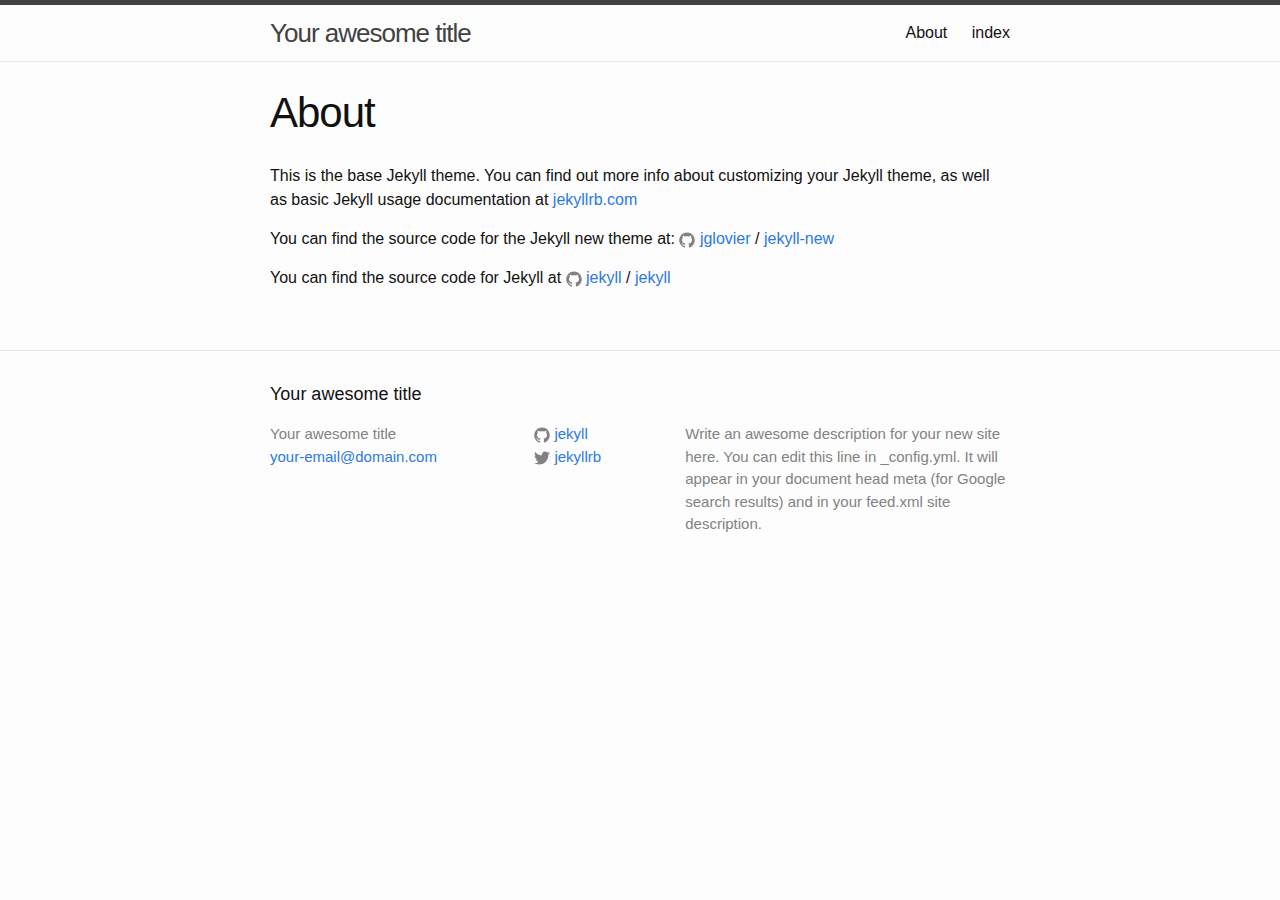
<file: about/index.html>
<!DOCTYPE html>
<html>

  <head>
  <meta charset="utf-8">
  <meta http-equiv="X-UA-Compatible" content="IE=edge">
  <meta name="viewport" content="width=device-width, initial-scale=1">

  <title>About</title>
  <meta name="description" content="Write an awesome description for your new site here. You can edit this line in _config.yml. It will appear in your document head meta (for Google search results) and in your feed.xml site description.
">

  <link rel="stylesheet" href="/css/main.css">
  <link rel="canonical" href="http://yourdomain.com/about/">
  <link rel="alternate" type="application/rss+xml" title="Your awesome title" href="http://yourdomain.com/feed.xml">
</head>


  <body>

    <header class="site-header">

  <div class="wrapper">

    <a class="site-title" href="/">Your awesome title</a>

    <nav class="site-nav">
      <a href="#" class="menu-icon">
        <svg viewBox="0 0 18 15">
          <path fill="#424242" d="M18,1.484c0,0.82-0.665,1.484-1.484,1.484H1.484C0.665,2.969,0,2.304,0,1.484l0,0C0,0.665,0.665,0,1.484,0 h15.031C17.335,0,18,0.665,18,1.484L18,1.484z"/>
          <path fill="#424242" d="M18,7.516C18,8.335,17.335,9,16.516,9H1.484C0.665,9,0,8.335,0,7.516l0,0c0-0.82,0.665-1.484,1.484-1.484 h15.031C17.335,6.031,18,6.696,18,7.516L18,7.516z"/>
          <path fill="#424242" d="M18,13.516C18,14.335,17.335,15,16.516,15H1.484C0.665,15,0,14.335,0,13.516l0,0 c0-0.82,0.665-1.484,1.484-1.484h15.031C17.335,12.031,18,12.696,18,13.516L18,13.516z"/>
        </svg>
      </a>

      <div class="trigger">
        
          
          <a class="page-link" href="/about/">About</a>
          
        
          
        
          
          <a class="page-link" href="/">index</a>
          
        
          
        
      </div>
    </nav>

  </div>

</header>


    <div class="page-content">
      <div class="wrapper">
        <article class="post">

  <header class="post-header">
    <h1 class="post-title">About</h1>
  </header>

  <div class="post-content">
    <p>This is the base Jekyll theme. You can find out more info about customizing your Jekyll theme, as well as basic Jekyll usage documentation at <a href="http://jekyllrb.com/">jekyllrb.com</a></p>

<p>You can find the source code for the Jekyll new theme at:
<a href="https://github.com/jglovier"><span class="icon icon--github"><svg viewBox="0 0 16 16"><path fill="#828282" d="M7.999,0.431c-4.285,0-7.76,3.474-7.76,7.761 c0,3.428,2.223,6.337,5.307,7.363c0.388,0.071,0.53-0.168,0.53-0.374c0-0.184-0.007-0.672-0.01-1.32 c-2.159,0.469-2.614-1.04-2.614-1.04c-0.353-0.896-0.862-1.135-0.862-1.135c-0.705-0.481,0.053-0.472,0.053-0.472 c0.779,0.055,1.189,0.8,1.189,0.8c0.692,1.186,1.816,0.843,2.258,0.645c0.071-0.502,0.271-0.843,0.493-1.037 C4.86,11.425,3.049,10.76,3.049,7.786c0-0.847,0.302-1.54,0.799-2.082C3.768,5.507,3.501,4.718,3.924,3.65 c0,0,0.652-0.209,2.134,0.796C6.677,4.273,7.34,4.187,8,4.184c0.659,0.003,1.323,0.089,1.943,0.261 c1.482-1.004,2.132-0.796,2.132-0.796c0.423,1.068,0.157,1.857,0.077,2.054c0.497,0.542,0.798,1.235,0.798,2.082 c0,2.981-1.814,3.637-3.543,3.829c0.279,0.24,0.527,0.713,0.527,1.437c0,1.037-0.01,1.874-0.01,2.129 c0,0.208,0.14,0.449,0.534,0.373c3.081-1.028,5.302-3.935,5.302-7.362C15.76,3.906,12.285,0.431,7.999,0.431z"></path></svg>
</span><span class="username">jglovier</span></a>
 /
<a href="https://github.com/jglovier/jekyll-new">jekyll-new</a></p>

<p>You can find the source code for Jekyll at
<a href="https://github.com/jekyll"><span class="icon icon--github"><svg viewBox="0 0 16 16"><path fill="#828282" d="M7.999,0.431c-4.285,0-7.76,3.474-7.76,7.761 c0,3.428,2.223,6.337,5.307,7.363c0.388,0.071,0.53-0.168,0.53-0.374c0-0.184-0.007-0.672-0.01-1.32 c-2.159,0.469-2.614-1.04-2.614-1.04c-0.353-0.896-0.862-1.135-0.862-1.135c-0.705-0.481,0.053-0.472,0.053-0.472 c0.779,0.055,1.189,0.8,1.189,0.8c0.692,1.186,1.816,0.843,2.258,0.645c0.071-0.502,0.271-0.843,0.493-1.037 C4.86,11.425,3.049,10.76,3.049,7.786c0-0.847,0.302-1.54,0.799-2.082C3.768,5.507,3.501,4.718,3.924,3.65 c0,0,0.652-0.209,2.134,0.796C6.677,4.273,7.34,4.187,8,4.184c0.659,0.003,1.323,0.089,1.943,0.261 c1.482-1.004,2.132-0.796,2.132-0.796c0.423,1.068,0.157,1.857,0.077,2.054c0.497,0.542,0.798,1.235,0.798,2.082 c0,2.981-1.814,3.637-3.543,3.829c0.279,0.24,0.527,0.713,0.527,1.437c0,1.037-0.01,1.874-0.01,2.129 c0,0.208,0.14,0.449,0.534,0.373c3.081-1.028,5.302-3.935,5.302-7.362C15.76,3.906,12.285,0.431,7.999,0.431z"></path></svg>
</span><span class="username">jekyll</span></a>
 /
<a href="https://github.com/jekyll/jekyll">jekyll</a></p>

  </div>

</article>

      </div>
    </div>

    <footer class="site-footer">

  <div class="wrapper">

    <h2 class="footer-heading">Your awesome title</h2>

    <div class="footer-col-wrapper">
      <div class="footer-col footer-col-1">
        <ul class="contact-list">
          <li>Your awesome title</li>
          <li><a href="mailto:your-email@domain.com">your-email@domain.com</a></li>
        </ul>
      </div>

      <div class="footer-col footer-col-2">
        <ul class="social-media-list">
          
          <li>
            <a href="https://github.com/jekyll"><span class="icon icon--github"><svg viewBox="0 0 16 16"><path fill="#828282" d="M7.999,0.431c-4.285,0-7.76,3.474-7.76,7.761 c0,3.428,2.223,6.337,5.307,7.363c0.388,0.071,0.53-0.168,0.53-0.374c0-0.184-0.007-0.672-0.01-1.32 c-2.159,0.469-2.614-1.04-2.614-1.04c-0.353-0.896-0.862-1.135-0.862-1.135c-0.705-0.481,0.053-0.472,0.053-0.472 c0.779,0.055,1.189,0.8,1.189,0.8c0.692,1.186,1.816,0.843,2.258,0.645c0.071-0.502,0.271-0.843,0.493-1.037 C4.86,11.425,3.049,10.76,3.049,7.786c0-0.847,0.302-1.54,0.799-2.082C3.768,5.507,3.501,4.718,3.924,3.65 c0,0,0.652-0.209,2.134,0.796C6.677,4.273,7.34,4.187,8,4.184c0.659,0.003,1.323,0.089,1.943,0.261 c1.482-1.004,2.132-0.796,2.132-0.796c0.423,1.068,0.157,1.857,0.077,2.054c0.497,0.542,0.798,1.235,0.798,2.082 c0,2.981-1.814,3.637-3.543,3.829c0.279,0.24,0.527,0.713,0.527,1.437c0,1.037-0.01,1.874-0.01,2.129 c0,0.208,0.14,0.449,0.534,0.373c3.081-1.028,5.302-3.935,5.302-7.362C15.76,3.906,12.285,0.431,7.999,0.431z"/></svg>
</span><span class="username">jekyll</span></a>

          </li>
          

          
          <li>
            <a href="https://twitter.com/jekyllrb"><span class="icon icon--twitter"><svg viewBox="0 0 16 16"><path fill="#828282" d="M15.969,3.058c-0.586,0.26-1.217,0.436-1.878,0.515c0.675-0.405,1.194-1.045,1.438-1.809c-0.632,0.375-1.332,0.647-2.076,0.793c-0.596-0.636-1.446-1.033-2.387-1.033c-1.806,0-3.27,1.464-3.27,3.27 c0,0.256,0.029,0.506,0.085,0.745C5.163,5.404,2.753,4.102,1.14,2.124C0.859,2.607,0.698,3.168,0.698,3.767 c0,1.134,0.577,2.135,1.455,2.722C1.616,6.472,1.112,6.325,0.671,6.08c0,0.014,0,0.027,0,0.041c0,1.584,1.127,2.906,2.623,3.206 C3.02,9.402,2.731,9.442,2.433,9.442c-0.211,0-0.416-0.021-0.615-0.059c0.416,1.299,1.624,2.245,3.055,2.271 c-1.119,0.877-2.529,1.4-4.061,1.4c-0.264,0-0.524-0.015-0.78-0.046c1.447,0.928,3.166,1.469,5.013,1.469 c6.015,0,9.304-4.983,9.304-9.304c0-0.142-0.003-0.283-0.009-0.423C14.976,4.29,15.531,3.714,15.969,3.058z"/></svg>
</span><span class="username">jekyllrb</span></a>

          </li>
          
        </ul>
      </div>

      <div class="footer-col footer-col-3">
        <p>Write an awesome description for your new site here. You can edit this line in _config.yml. It will appear in your document head meta (for Google search results) and in your feed.xml site description.
</p>
      </div>
    </div>

  </div>

</footer>


  </body>

</html>
</file>
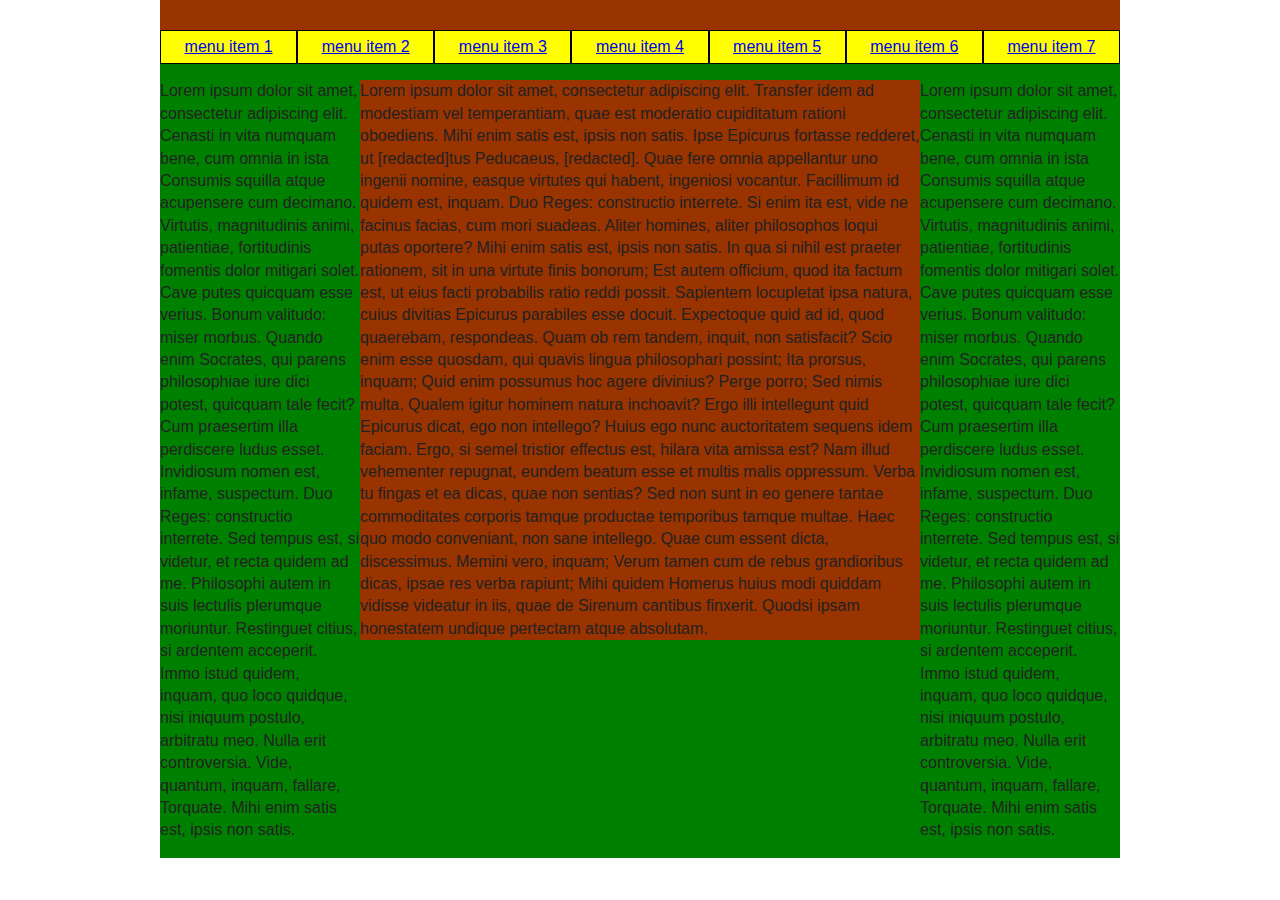
<file: fixed-fluid-fixed.html>
<!DOCTYPE html>
<html class="no-js">
  <head>
    <meta charset="utf-8">
    <meta http-equiv="X-UA-Compatible" content="IE=edge">
    <title></title>
    <meta name="description" content="">
    <meta name="viewport" content="width=device-width, initial-scale=1">
    <link rel="stylesheet" href="css/normalize.css">
    <link rel="stylesheet" href="css/fixed-fluid-fixed.css">
    <script src="js/vendor/modernizr-2.7.1.min.js"></script>
  </head>
  <body>
    <div class="container clearfix">
      <header>
        <nav>
          <ul>
            <li><a href="/">menu item 1</a></li>
            <li><a href="/">menu item 2</a></li>
            <li><a href="/">menu item 3</a></li>
            <li><a href="/">menu item 4</a></li>
            <li><a href="/">menu item 5</a></li>
            <li><a href="/">menu item 6</a></li>
            <li><a href="/">menu item 7</a></li>
          </ul>
        </nav>
      </header>
      <div class="content">
        <div class="content-inner">
          <p>Lorem ipsum dolor sit amet, consectetur adipiscing elit. Transfer idem ad modestiam vel temperantiam, quae est moderatio cupiditatum rationi oboediens. Mihi enim satis est, ipsis non satis. Ipse Epicurus fortasse redderet, ut [redacted]tus Peducaeus, [redacted]. Quae fere omnia appellantur uno ingenii nomine, easque virtutes qui habent, ingeniosi vocantur. Facillimum id quidem est, inquam. Duo Reges: constructio interrete.
          Si enim ita est, vide ne facinus facias, cum mori suadeas. Aliter homines, aliter philosophos loqui putas oportere? Mihi enim satis est, ipsis non satis. In qua si nihil est praeter rationem, sit in una virtute finis bonorum; Est autem officium, quod ita factum est, ut eius facti probabilis ratio reddi possit. 
          
          Sapientem locupletat ipsa natura, cuius divitias Epicurus parabiles esse docuit. Expectoque quid ad id, quod quaerebam, respondeas. Quam ob rem tandem, inquit, non satisfacit? Scio enim esse quosdam, qui quavis lingua philosophari possint; Ita prorsus, inquam; Quid enim possumus hoc agere divinius? Perge porro; Sed nimis multa. 
          
          Qualem igitur hominem natura inchoavit? Ergo illi intellegunt quid Epicurus dicat, ego non intellego? Huius ego nunc auctoritatem sequens idem faciam. Ergo, si semel tristior effectus est, hilara vita amissa est? Nam illud vehementer repugnat, eundem beatum esse et multis malis oppressum. Verba tu fingas et ea dicas, quae non sentias? Sed non sunt in eo genere tantae commoditates corporis tamque productae temporibus tamque multae. Haec quo modo conveniant, non sane intellego. 
          
          Quae cum essent dicta, discessimus. Memini vero, inquam; Verum tamen cum de rebus grandioribus dicas, ipsae res verba rapiunt; Mihi quidem Homerus huius modi quiddam vidisse videatur in iis, quae de Sirenum cantibus finxerit. Quodsi ipsam honestatem undique pertectam atque absolutam.           
        </div>
      </div>
      <div class="left-sidebar">
        <p>Lorem ipsum dolor sit amet, consectetur adipiscing elit. Cenasti in vita numquam bene, cum omnia in ista Consumis squilla atque acupensere cum decimano. Virtutis, magnitudinis animi, patientiae, fortitudinis fomentis dolor mitigari solet. Cave putes quicquam esse verius. Bonum valitudo: miser morbus. Quando enim Socrates, qui parens philosophiae iure dici potest, quicquam tale fecit? Cum praesertim illa perdiscere ludus esset. Invidiosum nomen est, infame, suspectum. Duo Reges: constructio interrete. Sed tempus est, si videtur, et recta quidem ad me. 

        Philosophi autem in suis lectulis plerumque moriuntur. Restinguet citius, si ardentem acceperit. Immo istud quidem, inquam, quo loco quidque, nisi iniquum postulo, arbitratu meo. Nulla erit controversia. Vide, quantum, inquam, fallare, Torquate. Mihi enim satis est, ipsis non satis.</p>
      </div>
      <div class="right-sidebar">
        <p>Lorem ipsum dolor sit amet, consectetur adipiscing elit. Cenasti in vita numquam bene, cum omnia in ista Consumis squilla atque acupensere cum decimano. Virtutis, magnitudinis animi, patientiae, fortitudinis fomentis dolor mitigari solet. Cave putes quicquam esse verius. Bonum valitudo: miser morbus. Quando enim Socrates, qui parens philosophiae iure dici potest, quicquam tale fecit? Cum praesertim illa perdiscere ludus esset. Invidiosum nomen est, infame, suspectum. Duo Reges: constructio interrete. Sed tempus est, si videtur, et recta quidem ad me. 

        Philosophi autem in suis lectulis plerumque moriuntur. Restinguet citius, si ardentem acceperit. Immo istud quidem, inquam, quo loco quidque, nisi iniquum postulo, arbitratu meo. Nulla erit controversia. Vide, quantum, inquam, fallare, Torquate. Mihi enim satis est, ipsis non satis.</p>
      </div>

  
    </div>


  </body>
</html>
</file>
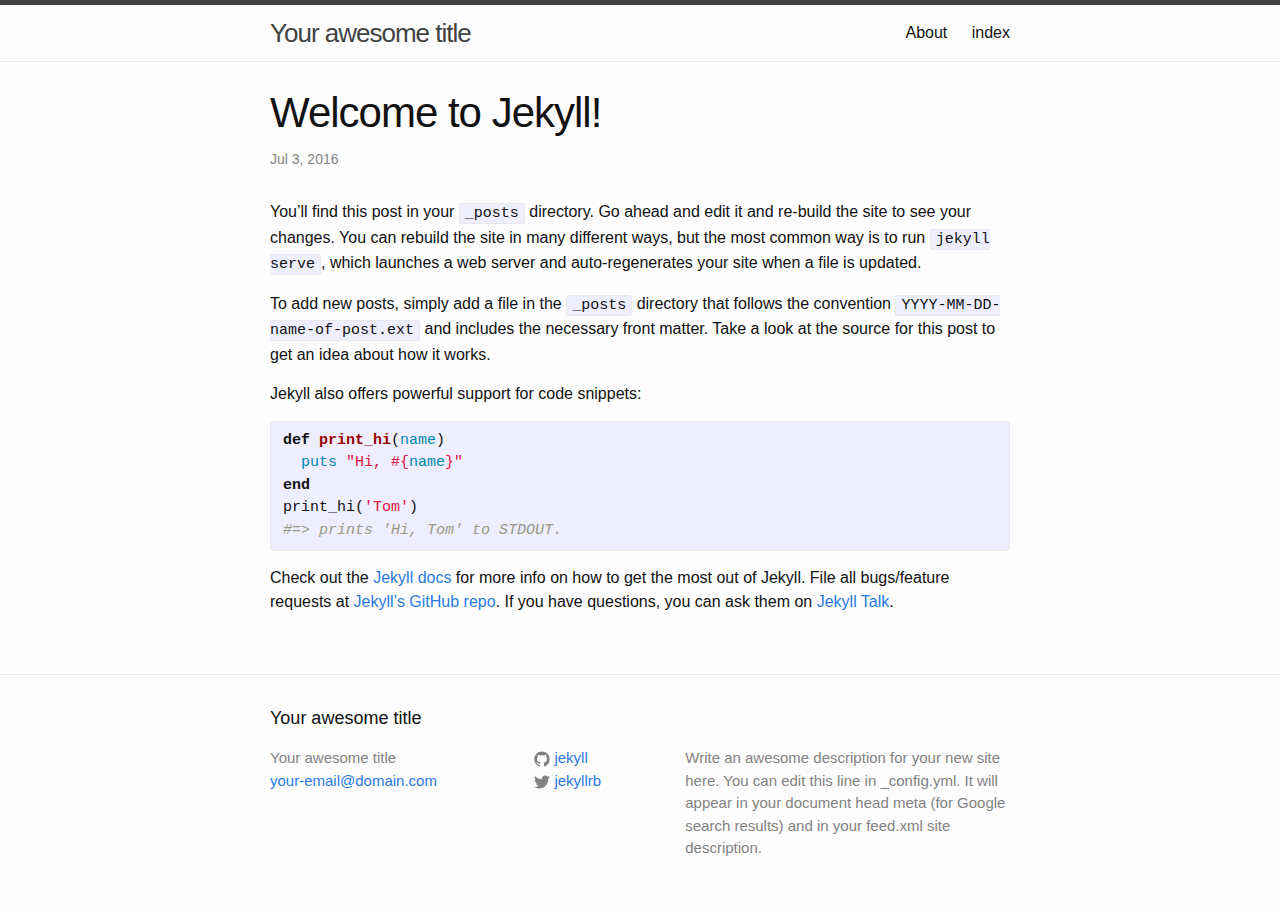
<file: jekyll/update/2016/07/03/welcome-to-jekyll.html>
<!DOCTYPE html>
<html>

  <head>
  <meta charset="utf-8">
  <meta http-equiv="X-UA-Compatible" content="IE=edge">
  <meta name="viewport" content="width=device-width, initial-scale=1">

  <title>Welcome to Jekyll!</title>
  <meta name="description" content="You’ll find this post in your _posts directory. Go ahead and edit it and re-build the site to see your changes. You can rebuild the site in many different wa...">

  <link rel="stylesheet" href="/css/main.css">
  <link rel="canonical" href="http://yourdomain.com/jekyll/update/2016/07/03/welcome-to-jekyll.html">
  <link rel="alternate" type="application/rss+xml" title="Your awesome title" href="http://yourdomain.com/feed.xml">
</head>


  <body>

    <header class="site-header">

  <div class="wrapper">

    <a class="site-title" href="/">Your awesome title</a>

    <nav class="site-nav">
      <a href="#" class="menu-icon">
        <svg viewBox="0 0 18 15">
          <path fill="#424242" d="M18,1.484c0,0.82-0.665,1.484-1.484,1.484H1.484C0.665,2.969,0,2.304,0,1.484l0,0C0,0.665,0.665,0,1.484,0 h15.031C17.335,0,18,0.665,18,1.484L18,1.484z"/>
          <path fill="#424242" d="M18,7.516C18,8.335,17.335,9,16.516,9H1.484C0.665,9,0,8.335,0,7.516l0,0c0-0.82,0.665-1.484,1.484-1.484 h15.031C17.335,6.031,18,6.696,18,7.516L18,7.516z"/>
          <path fill="#424242" d="M18,13.516C18,14.335,17.335,15,16.516,15H1.484C0.665,15,0,14.335,0,13.516l0,0 c0-0.82,0.665-1.484,1.484-1.484h15.031C17.335,12.031,18,12.696,18,13.516L18,13.516z"/>
        </svg>
      </a>

      <div class="trigger">
        
          
          <a class="page-link" href="/about/">About</a>
          
        
          
        
          
          <a class="page-link" href="/">index</a>
          
        
          
        
      </div>
    </nav>

  </div>

</header>


    <div class="page-content">
      <div class="wrapper">
        <article class="post" itemscope itemtype="http://schema.org/BlogPosting">

  <header class="post-header">
    <h1 class="post-title" itemprop="name headline">Welcome to Jekyll!</h1>
    <p class="post-meta"><time datetime="2016-07-03T21:26:43+00:00" itemprop="datePublished">Jul 3, 2016</time></p>
  </header>

  <div class="post-content" itemprop="articleBody">
    <p>You’ll find this post in your <code class="highlighter-rouge">_posts</code> directory. Go ahead and edit it and re-build the site to see your changes. You can rebuild the site in many different ways, but the most common way is to run <code class="highlighter-rouge">jekyll serve</code>, which launches a web server and auto-regenerates your site when a file is updated.</p>

<p>To add new posts, simply add a file in the <code class="highlighter-rouge">_posts</code> directory that follows the convention <code class="highlighter-rouge">YYYY-MM-DD-name-of-post.ext</code> and includes the necessary front matter. Take a look at the source for this post to get an idea about how it works.</p>

<p>Jekyll also offers powerful support for code snippets:</p>

<figure class="highlight"><pre><code class="language-ruby" data-lang="ruby"><span class="k">def</span> <span class="nf">print_hi</span><span class="p">(</span><span class="nb">name</span><span class="p">)</span>
  <span class="nb">puts</span> <span class="s2">"Hi, </span><span class="si">#{</span><span class="nb">name</span><span class="si">}</span><span class="s2">"</span>
<span class="k">end</span>
<span class="n">print_hi</span><span class="p">(</span><span class="s1">'Tom'</span><span class="p">)</span>
<span class="c1">#=&gt; prints 'Hi, Tom' to STDOUT.</span></code></pre></figure>

<p>Check out the <a href="http://jekyllrb.com/docs/home">Jekyll docs</a> for more info on how to get the most out of Jekyll. File all bugs/feature requests at <a href="https://github.com/jekyll/jekyll">Jekyll’s GitHub repo</a>. If you have questions, you can ask them on <a href="https://talk.jekyllrb.com/">Jekyll Talk</a>.</p>


  </div>

</article>

      </div>
    </div>

    <footer class="site-footer">

  <div class="wrapper">

    <h2 class="footer-heading">Your awesome title</h2>

    <div class="footer-col-wrapper">
      <div class="footer-col footer-col-1">
        <ul class="contact-list">
          <li>Your awesome title</li>
          <li><a href="mailto:your-email@domain.com">your-email@domain.com</a></li>
        </ul>
      </div>

      <div class="footer-col footer-col-2">
        <ul class="social-media-list">
          
          <li>
            <a href="https://github.com/jekyll"><span class="icon icon--github"><svg viewBox="0 0 16 16"><path fill="#828282" d="M7.999,0.431c-4.285,0-7.76,3.474-7.76,7.761 c0,3.428,2.223,6.337,5.307,7.363c0.388,0.071,0.53-0.168,0.53-0.374c0-0.184-0.007-0.672-0.01-1.32 c-2.159,0.469-2.614-1.04-2.614-1.04c-0.353-0.896-0.862-1.135-0.862-1.135c-0.705-0.481,0.053-0.472,0.053-0.472 c0.779,0.055,1.189,0.8,1.189,0.8c0.692,1.186,1.816,0.843,2.258,0.645c0.071-0.502,0.271-0.843,0.493-1.037 C4.86,11.425,3.049,10.76,3.049,7.786c0-0.847,0.302-1.54,0.799-2.082C3.768,5.507,3.501,4.718,3.924,3.65 c0,0,0.652-0.209,2.134,0.796C6.677,4.273,7.34,4.187,8,4.184c0.659,0.003,1.323,0.089,1.943,0.261 c1.482-1.004,2.132-0.796,2.132-0.796c0.423,1.068,0.157,1.857,0.077,2.054c0.497,0.542,0.798,1.235,0.798,2.082 c0,2.981-1.814,3.637-3.543,3.829c0.279,0.24,0.527,0.713,0.527,1.437c0,1.037-0.01,1.874-0.01,2.129 c0,0.208,0.14,0.449,0.534,0.373c3.081-1.028,5.302-3.935,5.302-7.362C15.76,3.906,12.285,0.431,7.999,0.431z"/></svg>
</span><span class="username">jekyll</span></a>

          </li>
          

          
          <li>
            <a href="https://twitter.com/jekyllrb"><span class="icon icon--twitter"><svg viewBox="0 0 16 16"><path fill="#828282" d="M15.969,3.058c-0.586,0.26-1.217,0.436-1.878,0.515c0.675-0.405,1.194-1.045,1.438-1.809c-0.632,0.375-1.332,0.647-2.076,0.793c-0.596-0.636-1.446-1.033-2.387-1.033c-1.806,0-3.27,1.464-3.27,3.27 c0,0.256,0.029,0.506,0.085,0.745C5.163,5.404,2.753,4.102,1.14,2.124C0.859,2.607,0.698,3.168,0.698,3.767 c0,1.134,0.577,2.135,1.455,2.722C1.616,6.472,1.112,6.325,0.671,6.08c0,0.014,0,0.027,0,0.041c0,1.584,1.127,2.906,2.623,3.206 C3.02,9.402,2.731,9.442,2.433,9.442c-0.211,0-0.416-0.021-0.615-0.059c0.416,1.299,1.624,2.245,3.055,2.271 c-1.119,0.877-2.529,1.4-4.061,1.4c-0.264,0-0.524-0.015-0.78-0.046c1.447,0.928,3.166,1.469,5.013,1.469 c6.015,0,9.304-4.983,9.304-9.304c0-0.142-0.003-0.283-0.009-0.423C14.976,4.29,15.531,3.714,15.969,3.058z"/></svg>
</span><span class="username">jekyllrb</span></a>

          </li>
          
        </ul>
      </div>

      <div class="footer-col footer-col-3">
        <p>Write an awesome description for your new site here. You can edit this line in _config.yml. It will appear in your document head meta (for Google search results) and in your feed.xml site description.
</p>
      </div>
    </div>

  </div>

</footer>


  </body>

</html>
</file>
<file: css/fixed-fluid-fixed.css>
/* http://www.paulirish.com/2012/box-sizing-border-box-ftw/ */

*, 
*:before, 
*:after {
  -moz-box-sizing: border-box; 
  -webkit-box-sizing: border-box; 
  box-sizing: border-box;
 }

html {
  color: #222;
  font-size: 1em;
  line-height: 1.4;
}

.clearfix:before,
.clearfix:after {
  content: " ";
  display: table;
}

.clearfix:after {
  clear: both;
}

p {
  color: #222;
}

/*

common breakpoints are 480*, 600, 768*, 992, 1024*, 1168
*are common iOS device breakpoints 

*/

.container {
  width: 100%;
  margin: 0 auto;
  max-width: 960px;
  background: green;
}

header {
  padding-top: 30px;
  width: 100%;
  background: rgba(255, 0, 0, 0.6);
}

nav {
  display: table;
  width: 100%;
}

nav ul {
  width: 100%;
  margin-left: 0;
  padding-left: 0;
  display: table-row;
  text-align: center;
}

nav ul li {
  display: inline-block;
  display: table-cell;
  padding: 5px;
  background: yellow;
  border: 1px solid black;
}

.content {
  width: 100%;
  float: left;
}

.content-inner {
  margin-left: 200px;
  margin-right: 200px;
  background: rgba(255, 0, 0, 0.6);
}

.left-sidebar {
  float: left;
  width: 200px;
  margin-left: -100%;
}

.right-sidebar {
  float: left;
  width: 200px;
  margin-left: -200px;
}
</file>
<file: css/main.css>
/**
 * Reset some basic elements
 */
body, h1, h2, h3, h4, h5, h6,
p, blockquote, pre, hr,
dl, dd, ol, ul, figure {
  margin: 0;
  padding: 0; }

/**
 * Basic styling
 */
body {
  font: 400 16px/1.5 "Helvetica Neue", Helvetica, Arial, sans-serif;
  color: #111;
  background-color: #fdfdfd;
  -webkit-text-size-adjust: 100%;
  -webkit-font-feature-settings: "kern" 1;
  -moz-font-feature-settings: "kern" 1;
  -o-font-feature-settings: "kern" 1;
  font-feature-settings: "kern" 1;
  font-kerning: normal; }

/**
 * Set `margin-bottom` to maintain vertical rhythm
 */
h1, h2, h3, h4, h5, h6,
p, blockquote, pre,
ul, ol, dl, figure,
.highlight {
  margin-bottom: 15px; }

/**
 * Images
 */
img {
  max-width: 100%;
  vertical-align: middle; }

/**
 * Figures
 */
figure > img {
  display: block; }

figcaption {
  font-size: 14px; }

/**
 * Lists
 */
ul, ol {
  margin-left: 30px; }

li > ul,
li > ol {
  margin-bottom: 0; }

/**
 * Headings
 */
h1, h2, h3, h4, h5, h6 {
  font-weight: 400; }

/**
 * Links
 */
a {
  color: #2a7ae2;
  text-decoration: none; }
  a:visited {
    color: #1756a9; }
  a:hover {
    color: #111;
    text-decoration: underline; }

/**
 * Blockquotes
 */
blockquote {
  color: #828282;
  border-left: 4px solid #e8e8e8;
  padding-left: 15px;
  font-size: 18px;
  letter-spacing: -1px;
  font-style: italic; }
  blockquote > :last-child {
    margin-bottom: 0; }

/**
 * Code formatting
 */
pre,
code {
  font-size: 15px;
  border: 1px solid #e8e8e8;
  border-radius: 3px;
  background-color: #eef; }

code {
  padding: 1px 5px; }

pre {
  padding: 8px 12px;
  overflow-x: auto; }
  pre > code {
    border: 0;
    padding-right: 0;
    padding-left: 0; }

/**
 * Wrapper
 */
.wrapper {
  max-width: -webkit-calc(800px - (30px * 2));
  max-width: calc(800px - (30px * 2));
  margin-right: auto;
  margin-left: auto;
  padding-right: 30px;
  padding-left: 30px; }
  @media screen and (max-width: 800px) {
    .wrapper {
      max-width: -webkit-calc(800px - (30px));
      max-width: calc(800px - (30px));
      padding-right: 15px;
      padding-left: 15px; } }

/**
 * Clearfix
 */
.wrapper:after, .footer-col-wrapper:after {
  content: "";
  display: table;
  clear: both; }

/**
 * Icons
 */
.icon > svg {
  display: inline-block;
  width: 16px;
  height: 16px;
  vertical-align: middle; }
  .icon > svg path {
    fill: #828282; }

/**
 * Site header
 */
.site-header {
  border-top: 5px solid #424242;
  border-bottom: 1px solid #e8e8e8;
  min-height: 56px;
  position: relative; }

.site-title {
  font-size: 26px;
  font-weight: 300;
  line-height: 56px;
  letter-spacing: -1px;
  margin-bottom: 0;
  float: left; }
  .site-title, .site-title:visited {
    color: #424242; }

.site-nav {
  float: right;
  line-height: 56px; }
  .site-nav .menu-icon {
    display: none; }
  .site-nav .page-link {
    color: #111;
    line-height: 1.5; }
    .site-nav .page-link:not(:last-child) {
      margin-right: 20px; }
  @media screen and (max-width: 600px) {
    .site-nav {
      position: absolute;
      top: 9px;
      right: 15px;
      background-color: #fdfdfd;
      border: 1px solid #e8e8e8;
      border-radius: 5px;
      text-align: right; }
      .site-nav .menu-icon {
        display: block;
        float: right;
        width: 36px;
        height: 26px;
        line-height: 0;
        padding-top: 10px;
        text-align: center; }
        .site-nav .menu-icon > svg {
          width: 18px;
          height: 15px; }
          .site-nav .menu-icon > svg path {
            fill: #424242; }
      .site-nav .trigger {
        clear: both;
        display: none; }
      .site-nav:hover .trigger {
        display: block;
        padding-bottom: 5px; }
      .site-nav .page-link {
        display: block;
        padding: 5px 10px;
        margin-left: 20px; }
        .site-nav .page-link:not(:last-child) {
          margin-right: 0; } }

/**
 * Site footer
 */
.site-footer {
  border-top: 1px solid #e8e8e8;
  padding: 30px 0; }

.footer-heading {
  font-size: 18px;
  margin-bottom: 15px; }

.contact-list,
.social-media-list {
  list-style: none;
  margin-left: 0; }

.footer-col-wrapper {
  font-size: 15px;
  color: #828282;
  margin-left: -15px; }

.footer-col {
  float: left;
  margin-bottom: 15px;
  padding-left: 15px; }

.footer-col-1 {
  width: -webkit-calc(35% - (30px / 2));
  width: calc(35% - (30px / 2)); }

.footer-col-2 {
  width: -webkit-calc(20% - (30px / 2));
  width: calc(20% - (30px / 2)); }

.footer-col-3 {
  width: -webkit-calc(45% - (30px / 2));
  width: calc(45% - (30px / 2)); }

@media screen and (max-width: 800px) {
  .footer-col-1,
  .footer-col-2 {
    width: -webkit-calc(50% - (30px / 2));
    width: calc(50% - (30px / 2)); }

  .footer-col-3 {
    width: -webkit-calc(100% - (30px / 2));
    width: calc(100% - (30px / 2)); } }
@media screen and (max-width: 600px) {
  .footer-col {
    float: none;
    width: -webkit-calc(100% - (30px / 2));
    width: calc(100% - (30px / 2)); } }
/**
 * Page content
 */
.page-content {
  padding: 30px 0; }

.page-heading {
  font-size: 20px; }

.post-list {
  margin-left: 0;
  list-style: none; }
  .post-list > li {
    margin-bottom: 30px; }

.post-meta {
  font-size: 14px;
  color: #828282; }

.post-link {
  display: block;
  font-size: 24px; }

/**
 * Posts
 */
.post-header {
  margin-bottom: 30px; }

.post-title {
  font-size: 42px;
  letter-spacing: -1px;
  line-height: 1; }
  @media screen and (max-width: 800px) {
    .post-title {
      font-size: 36px; } }

.post-content {
  margin-bottom: 30px; }
  .post-content h2 {
    font-size: 32px; }
    @media screen and (max-width: 800px) {
      .post-content h2 {
        font-size: 28px; } }
  .post-content h3 {
    font-size: 26px; }
    @media screen and (max-width: 800px) {
      .post-content h3 {
        font-size: 22px; } }
  .post-content h4 {
    font-size: 20px; }
    @media screen and (max-width: 800px) {
      .post-content h4 {
        font-size: 18px; } }

/**
 * Syntax highlighting styles
 */
.highlight {
  background: #fff; }
  .highlighter-rouge .highlight {
    background: #eef; }
  .highlight .c {
    color: #998;
    font-style: italic; }
  .highlight .err {
    color: #a61717;
    background-color: #e3d2d2; }
  .highlight .k {
    font-weight: bold; }
  .highlight .o {
    font-weight: bold; }
  .highlight .cm {
    color: #998;
    font-style: italic; }
  .highlight .cp {
    color: #999;
    font-weight: bold; }
  .highlight .c1 {
    color: #998;
    font-style: italic; }
  .highlight .cs {
    color: #999;
    font-weight: bold;
    font-style: italic; }
  .highlight .gd {
    color: #000;
    background-color: #fdd; }
  .highlight .gd .x {
    color: #000;
    background-color: #faa; }
  .highlight .ge {
    font-style: italic; }
  .highlight .gr {
    color: #a00; }
  .highlight .gh {
    color: #999; }
  .highlight .gi {
    color: #000;
    background-color: #dfd; }
  .highlight .gi .x {
    color: #000;
    background-color: #afa; }
  .highlight .go {
    color: #888; }
  .highlight .gp {
    color: #555; }
  .highlight .gs {
    font-weight: bold; }
  .highlight .gu {
    color: #aaa; }
  .highlight .gt {
    color: #a00; }
  .highlight .kc {
    font-weight: bold; }
  .highlight .kd {
    font-weight: bold; }
  .highlight .kp {
    font-weight: bold; }
  .highlight .kr {
    font-weight: bold; }
  .highlight .kt {
    color: #458;
    font-weight: bold; }
  .highlight .m {
    color: #099; }
  .highlight .s {
    color: #d14; }
  .highlight .na {
    color: #008080; }
  .highlight .nb {
    color: #0086B3; }
  .highlight .nc {
    color: #458;
    font-weight: bold; }
  .highlight .no {
    color: #008080; }
  .highlight .ni {
    color: #800080; }
  .highlight .ne {
    color: #900;
    font-weight: bold; }
  .highlight .nf {
    color: #900;
    font-weight: bold; }
  .highlight .nn {
    color: #555; }
  .highlight .nt {
    color: #000080; }
  .highlight .nv {
    color: #008080; }
  .highlight .ow {
    font-weight: bold; }
  .highlight .w {
    color: #bbb; }
  .highlight .mf {
    color: #099; }
  .highlight .mh {
    color: #099; }
  .highlight .mi {
    color: #099; }
  .highlight .mo {
    color: #099; }
  .highlight .sb {
    color: #d14; }
  .highlight .sc {
    color: #d14; }
  .highlight .sd {
    color: #d14; }
  .highlight .s2 {
    color: #d14; }
  .highlight .se {
    color: #d14; }
  .highlight .sh {
    color: #d14; }
  .highlight .si {
    color: #d14; }
  .highlight .sx {
    color: #d14; }
  .highlight .sr {
    color: #009926; }
  .highlight .s1 {
    color: #d14; }
  .highlight .ss {
    color: #990073; }
  .highlight .bp {
    color: #999; }
  .highlight .vc {
    color: #008080; }
  .highlight .vg {
    color: #008080; }
  .highlight .vi {
    color: #008080; }
  .highlight .il {
    color: #099; }
</file>
